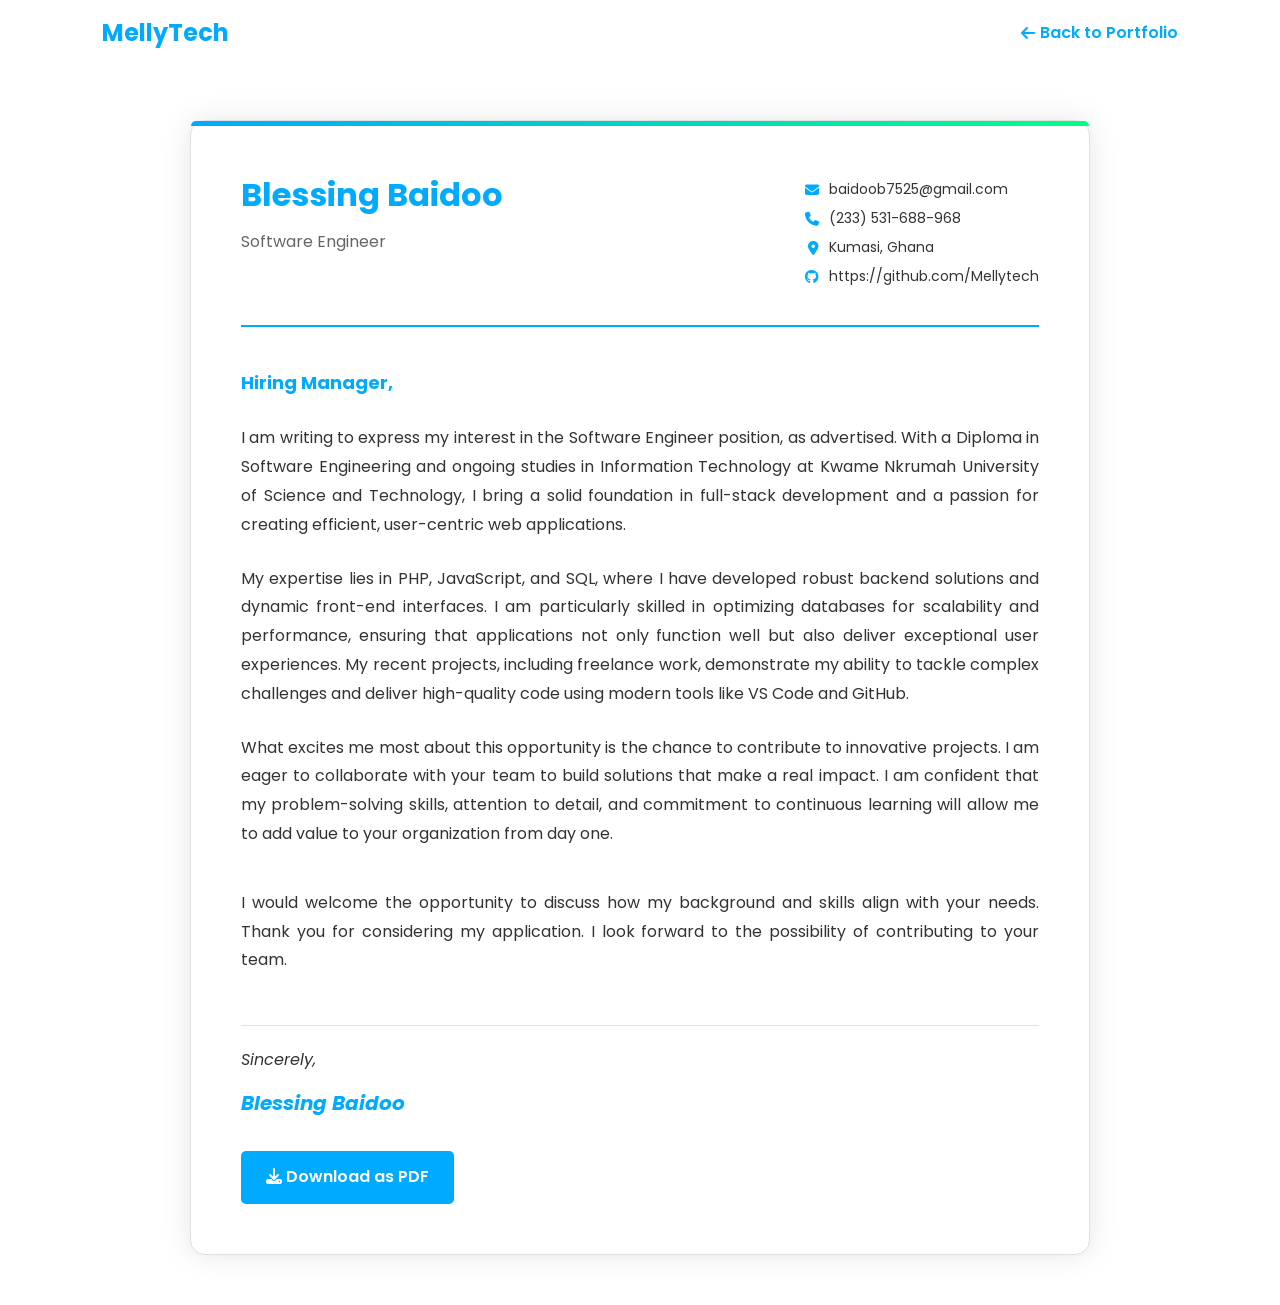
<file: cover-letter.html>
<!DOCTYPE html>
<html lang="en">
<head>
    <meta charset="UTF-8">
    <meta name="viewport" content="width=device-width, initial-scale=1.0">
    <title>Cover Letter | Blessing Baidoo</title>
    <link rel="stylesheet" href="https://cdnjs.cloudflare.com/ajax/libs/font-awesome/6.5.0/css/all.min.css">
    <link rel="stylesheet" href="styles.css">
    <style>
        /* Cover Letter specific styles */
        body {
            background: #ffffff;
            color: #333333;
            margin: 0;
            padding: 0;
        }

        /* Navigation */
        nav {
            display: flex;
            justify-content: space-between;
            align-items: center;
            padding: 15px 8%;
            background: transparent;
            position: fixed;
            width: 100%;
            top: 0;
            z-index: 1000;
            transition: background-color .4s;
        }

        nav.scrolled {
            background: #ffffff;
            box-shadow: 0 2px 10px rgba(0,0,0,0.1);
        }

        nav h1 {
            color: var(--primary-color);
            font-size: 24px;
        }

        nav .back-link {
            color: var(--primary-color);
            text-decoration: none;
            font-weight: 600;
            display: flex;
            align-items: center;
            gap: 5px;
        }

        nav .back-link:hover {
            color: #005580;
        }

        .cover-letter-wrapper {
            max-width: 900px;
            margin: 120px auto 50px;
            background: #ffffff;
            padding: 50px;
            border-radius: 15px;
            border: 1px solid #e0e0e0;
            box-shadow: 0 0 30px rgba(0,0,0,0.1);
            position: relative;
        }

        .cover-letter-wrapper::before {
            content: '';
            position: absolute;
            top: 0;
            left: 0;
            right: 0;
            height: 5px;
            background: linear-gradient(90deg, var(--primary-color), #00ff88);
            border-radius: 15px 15px 0 0;
        }

        .cover-letter-header {
            text-align: left;
            margin-bottom: 40px;
            border-bottom: 2px solid var(--primary-color);
            padding-bottom: 30px;
            display: flex;
            justify-content: space-between;
            align-items: flex-start;
            flex-wrap: wrap;
        }

        .header-info h1 {
            color: var(--primary-color);
            font-size: 32px;
            margin-bottom: 10px;
            font-weight: 700;
        }

        .header-info p {
            color: #666666;
            margin: 5px 0;
            font-size: 16px;
        }

        .contact-info {
            text-align: right;
        }

        .contact-info p {
            margin: 8px 0;
            display: flex;
            align-items: center;
            gap: 10px;
            font-size: 14px;
        }

        .contact-info i {
            color: var(--primary-color);
            width: 20px;
        }

        .cover-letter-body {
            line-height: 1.8;
            color: #333333;
            font-size: 16px;
        }

        .cover-letter-body p {
            margin-bottom: 25px;
            text-align: justify;
        }

        .cover-letter-body .greeting {
            font-weight: 600;
            color: var(--primary-color);
            font-size: 18px;
        }

        .cover-letter-body .closing {
            margin-top: 40px;
        }

        .signature {
            margin-top: 50px;
            text-align: left;
            border-top: 1px solid #e0e0e0;
            padding-top: 20px;
        }

        .signature p {
            margin: 0;
            font-style: italic;
        }

        .signature .name {
            font-weight: bold;
            color: var(--primary-color);
            font-size: 20px;
            margin-top: 10px;
        }

        .download-btn {
            display: inline-block;
            margin-top: 30px;
            padding: 12px 25px;
            background: var(--primary-color);
            color: #fff;
            text-decoration: none;
            border-radius: 5px;
            font-weight: 600;
            transition: background 0.3s;
        }

        .download-btn:hover {
            background: #0088cc;
        }

        @media (max-width: 768px) {
            .cover-letter-wrapper {
                margin: 100px 20px 50px;
                padding: 30px;
            }

            .cover-letter-header {
                flex-direction: column;
                text-align: center;
            }

            .contact-info {
                text-align: center;
                margin-top: 20px;
            }

            nav {
                padding: 15px 5%;
            }
        }

        @media print {
            nav {
                display: none;
            }

            .cover-letter-wrapper {
                margin: 0;
                box-shadow: none;
                border: none;
                background: white;
                color: black;
            }

            .cover-letter-wrapper::before {
                display: none;
            }

            .download-btn {
                display: none;
            }

            body {
                background: white;
            }
        }
    </style>
</head>
<body>

    <nav>
        <h1>MellyTech</h1>
        <a href="index.html" class="back-link">
            <i class="fas fa-arrow-left"></i> Back to Portfolio
        </a>
    </nav>

    <div class="cover-letter-wrapper">
        <div class="cover-letter-header">
            <div class="header-info">
                <h1>Blessing Baidoo</h1>
                <p>Software Engineer</p>
        
            </div>
            <div class="contact-info">
                <p><i class="fas fa-envelope"></i> baidoob7525@gmail.com</p>
                <p><i class="fas fa-phone"></i> (233) 531-688-968</p>
                <p><i class="fas fa-map-marker-alt"></i> Kumasi, Ghana</p>
                <p><i class="fab fa-github"></i> https://github.com/Mellytech</p>
            </div>
        </div>

        <div class="cover-letter-body">
            <p class="greeting"><strong>Hiring Manager,</strong></p>

            <p>I am writing to express my interest in the Software Engineer position, as advertised. With a Diploma in Software Engineering and ongoing studies in Information Technology at Kwame Nkrumah University of Science and Technology, I bring a solid foundation in full-stack development and a passion for creating efficient, user-centric web applications.</p>

            <p>My expertise lies in PHP, JavaScript, and SQL, where I have developed robust backend solutions and dynamic front-end interfaces. I am particularly skilled in optimizing databases for scalability and performance, ensuring that applications not only function well but also deliver exceptional user experiences. My recent projects, including freelance work, demonstrate my ability to tackle complex challenges and deliver high-quality code using modern tools like VS Code and GitHub.</p>

            <p>What excites me most about this opportunity is the chance to contribute to innovative projects. I am eager to collaborate with your team to build solutions that make a real impact. I am confident that my problem-solving skills, attention to detail, and commitment to continuous learning will allow me to add value to your organization from day one.</p>

            <p class="closing">I would welcome the opportunity to discuss how my background and skills align with your needs. Thank you for considering my application. I look forward to the possibility of contributing to your team.</p>

            <div class="signature">
                <p>Sincerely,</p>
                <p class="name">Blessing Baidoo</p>
            </div>

            <a href="#" class="download-btn" onclick="window.print()">
                <i class="fas fa-download"></i> Download as PDF
            </a>
        </div>
    </div>

</body>

</html>
</file>
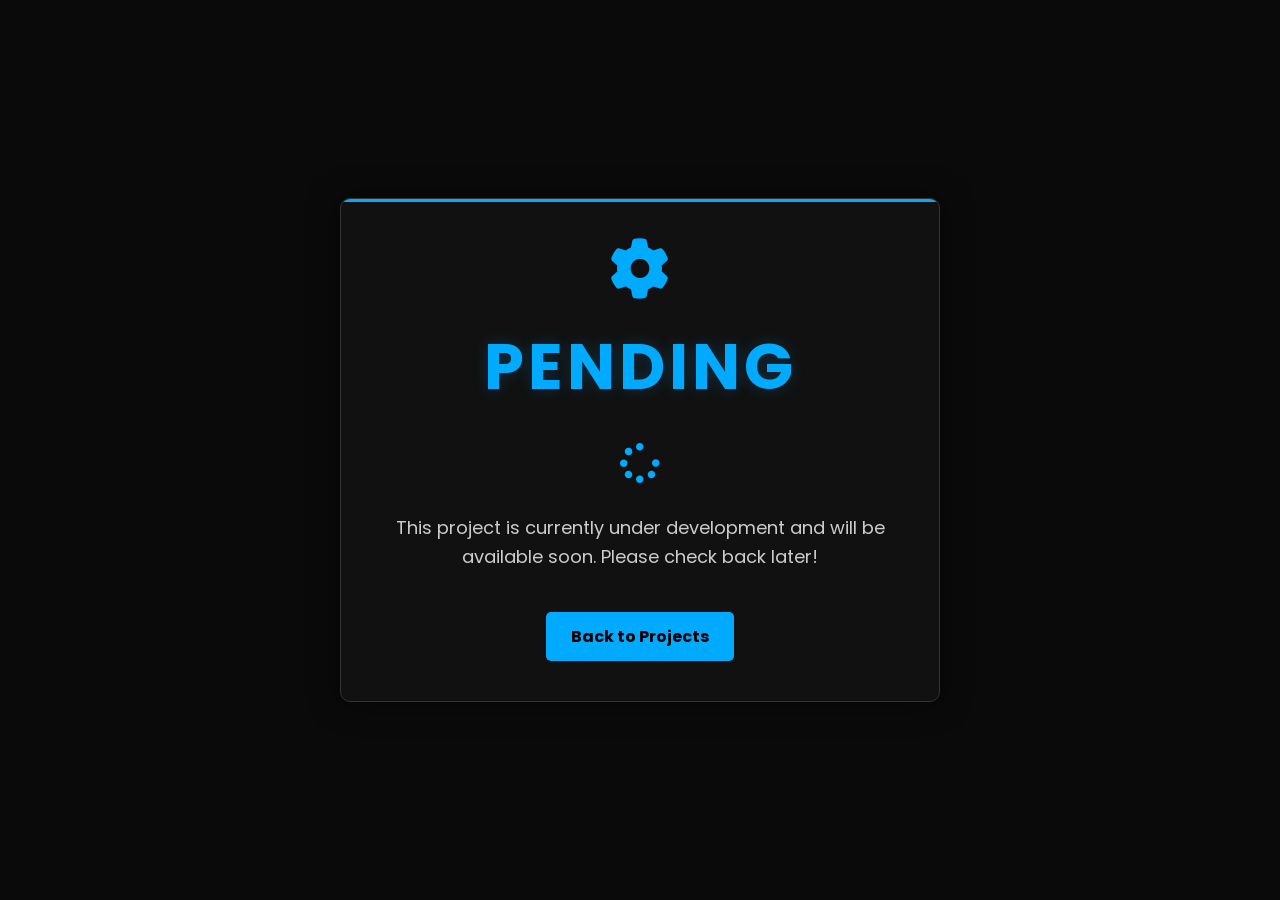
<file: pending.html>
<!DOCTYPE html>
<html lang="en">
<head>
    <meta charset="UTF-8">
    <meta name="viewport" content="width=device-width, initial-scale=1.0">
    <title>Project Pending</title>
    <link rel="stylesheet" href="https://cdnjs.cloudflare.com/ajax/libs/font-awesome/6.5.0/css/all.min.css">
    <link rel="stylesheet" href="styles.css">
    <style>
        body {
            display: flex;
            justify-content: center;
            align-items: center;
            min-height: 100vh;
            background: #0a0a0a;
            color: white;
            text-align: center;
            padding: 20px;
        }
        .pending-container {
            max-width: 600px;
            background: #111;
            padding: 40px;
            border-radius: 10px;
            border: 1px solid #333;
            box-shadow: 0 0 30px rgba(0,0,0,0.5);
            position: relative;
            overflow: hidden;
        }
        .pending-container::before {
            content: '';
            position: absolute;
            top: 0;
            left: 0;
            width: 100%;
            height: 3px;
            background: var(--primary-color);
        }
        .pending-container h1 {
            font-size: 4rem;
            color: var(--primary-color);
            margin-bottom: 20px;
            text-transform: uppercase;
            letter-spacing: 4px;
            text-shadow: 0 0 15px var(--primary-color-shadow);
        }
        .pending-container p {
            font-size: 18px;
            color: #ccc;
            margin-bottom: 40px;
            line-height: 1.6;
        }
        .pending-icon {
            font-size: 60px;
            color: var(--primary-color);
            margin-bottom: 20px;
            animation: spin 4s linear infinite;
        }
        @keyframes spin { 100% { transform: rotate(360deg); } }
        .back-link {
            display: inline-block;
            padding: 12px 25px;
            background: var(--primary-color);
            color: black;
            border: none;
            font-weight: bold;
            border-radius: 5px;
            text-decoration: none;
            transition: 0.3s;
            cursor: pointer;
        }
        .back-link:hover {
            transform: scale(1.05);
            box-shadow: 0 0 15px var(--primary-color);
        }
        .loading-spinner {
            font-size: 40px;
            color: var(--primary-color);
            margin-bottom: 20px;
            animation: pulse 1.5s infinite ease-in-out;
        }
        @keyframes pulse {
            0% { transform: scale(1); opacity: 1; filter: brightness(1); }
            50% { transform: scale(1.2); opacity: 0.7; filter: brightness(1.3); }
            100% { transform: scale(1); opacity: 1; filter: brightness(1); }
        }
    </style>
</head>
<body>
    <div class="pending-container">
        <i class="fas fa-cog pending-icon"></i>
        <h1>Pending</h1>
        <div class="loading-spinner">
            <i class="fas fa-spinner fa-spin"></i>
        </div>
        <p>This project is currently under development and will be available soon. Please check back later!</p>
        <a href="index.html#projects" class="back-link">Back to Projects</a>
    </div>

    <script>
        const currentTheme = localStorage.getItem('theme');
        if (currentTheme) {
            document.documentElement.setAttribute('data-theme', currentTheme);
        }

        setTimeout(() => {
            window.close();
        }, 15000);
    </script>
</body>
</html>
</file>
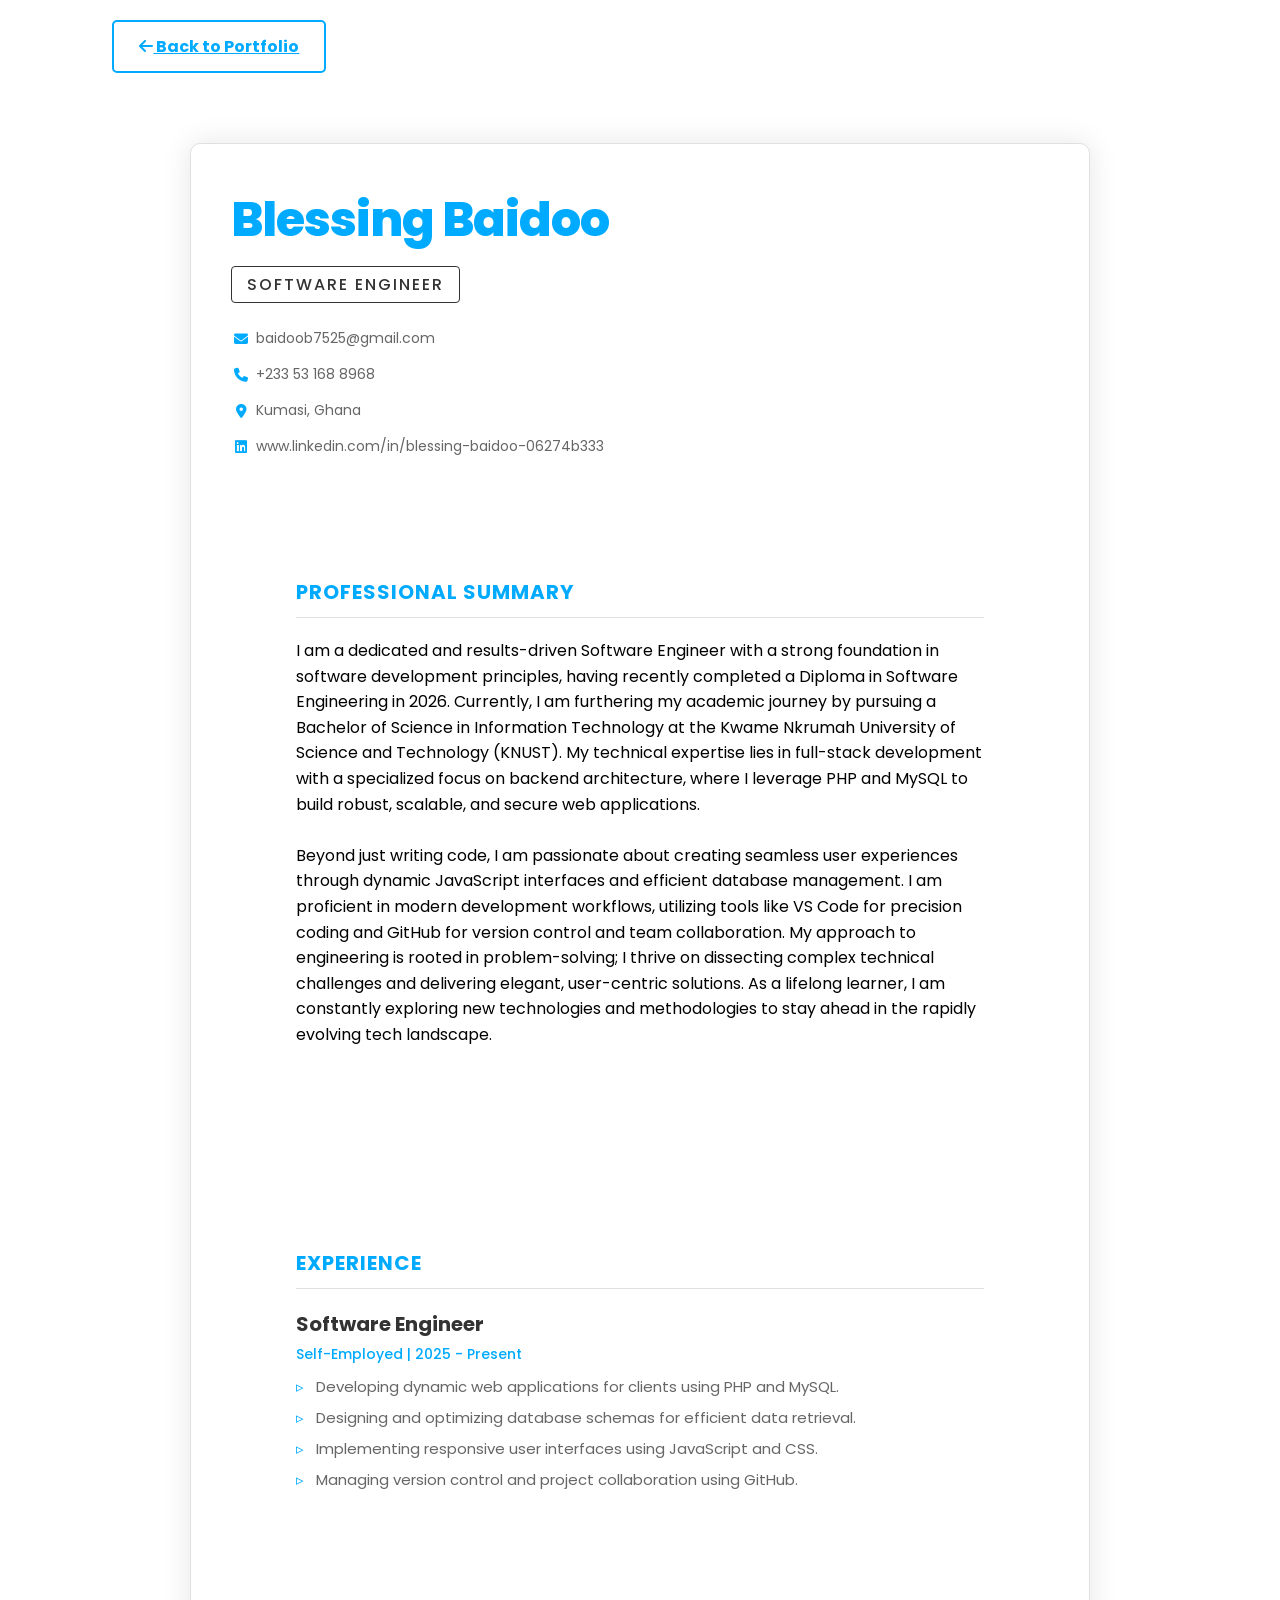
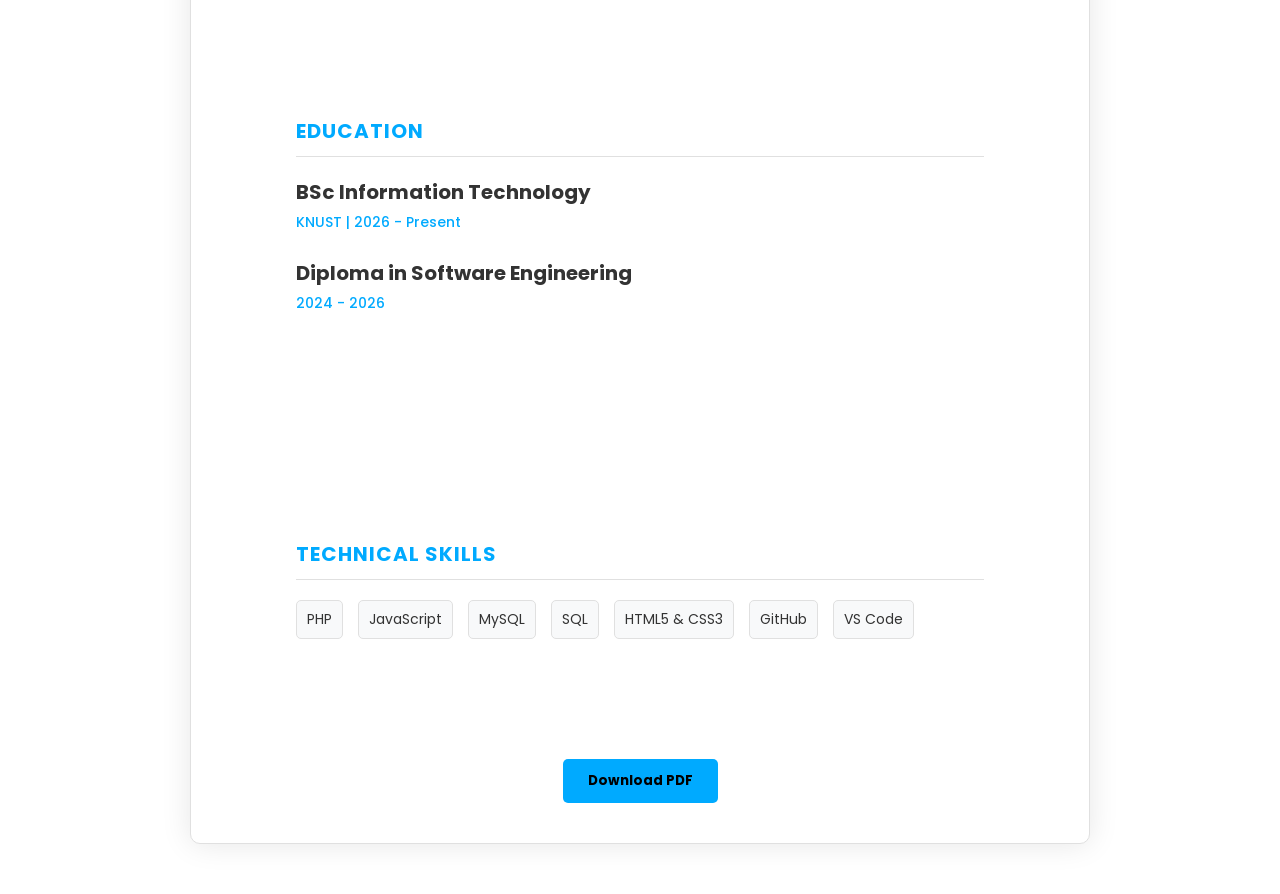
<file: resume.html>
<!DOCTYPE html>
<html lang="en">
<head>
    <meta charset="UTF-8">
    <meta name="viewport" content="width=device-width, initial-scale=1.0">
    <title>Resume | Blessing Baidoo</title>
    <link rel="stylesheet" href="https://cdnjs.cloudflare.com/ajax/libs/font-awesome/6.5.0/css/all.min.css">
    <link rel="stylesheet" href="styles.css">
    <style>
        /* Re-using some base styles from styles.css but overriding for resume page */
        body {
            background: #ffffff;
            color: #333333;
        }

        .resume-wrapper {
            max-width: 900px;
            margin: 50px auto;
            background: #ffffff;
            padding: 40px;
            border-radius: 10px;
            border: 1px solid #e0e0e0;
            box-shadow: 0 0 30px rgba(0,0,0,0.1);
        }

        .resume-grid {
            display: grid;
            grid-template-columns: 300px 1fr;
            gap: 40px;
        }
        .resume-header {
            text-align: left;
            margin-bottom: 40px;
        }
        .header-text h1 {
            color: var(--primary-color, #00aaff);
            font-size: 32px;
            margin-bottom: 5px;
            font-size: 48px;
            margin-bottom: 10px;
            font-weight: 800;
            letter-spacing: -1px;
        }
        .header-text h2 {
            font-size: 18px;
            color: #666666;
            font-weight: normal;
            font-size: 16px;
            color: #333333;
            font-weight: 500;
            text-transform: uppercase;
            letter-spacing: 2px;
            display: inline-block;
            background: rgba(255,255,255,0.05);
            padding: 5px 15px;
            border-radius: 4px;
            border: 1px solid #333;
        }

        .resume-left {
            background: #f8f9fa;
            padding: 20px;
            border-radius: 8px;
            border: 1px solid #e0e0e0;
            height: fit-content;
        }

        .contact-info {
            text-align: left;
            font-size: 14px;
            color: #666666;
        }
        .contact-info i {
            color: var(--primary-color, #00aaff);
            width: 20px;
            text-align: center;
            margin-right: 5px;
        }
        .contact-info p {
            margin-bottom: 15px;
            display: flex;
            align-items: center;
        }

        .resume-section {
            margin-bottom: 40px;
        }
        .resume-section h3 {
            color: var(--primary-color, #00aaff);
            font-size: 20px;
            border-bottom: 1px solid #e0e0e0;
            padding-bottom: 10px;
            margin-bottom: 20px;
            text-transform: uppercase;
            letter-spacing: 1px;
        }
        .resume-item {
            margin-bottom: 25px;
        }
        .resume-item h4 {
            font-size: 18px;
            font-size: 20px;
            color: #333333;
            margin-bottom: 5px;
        }
        .resume-item .meta {
            color: var(--primary-color, #00aaff);
            font-size: 14px;
            margin-bottom: 10px;
            display: block;
            font-weight: 500;
        }
        .resume-item ul {
            list-style: none;
            padding-left: 0;
        }
        .resume-item ul li {
            position: relative;
            padding-left: 20px;
            margin-bottom: 8px;
            color: #666666;
            font-size: 15px;
        }
        .resume-item ul li::before {
            content: '▹';
            position: absolute;
            left: 0;
            color: var(--primary-color, #00aaff);
        }
        .skills-grid {
            display: flex;
            flex-wrap: wrap;
            gap: 15px;
        }
        .skill-tag {
            background: #f8f9fa;
            border: 1px solid #e0e0e0;
            padding: 8px 10px;
            text-align: center;
            border-radius: 5px;
            color: #333333;
            font-size: 14px;
            transition: 0.3s;
        }
        .skill-tag:hover {
            border-color: var(--primary-color, #00aaff);
            background: rgba(0, 170, 255, 0.1);
            color: #005580;
        }
        .action-buttons {
            text-align: center;
            margin-top: 40px;
            display: flex;
            justify-content: center;
            gap: 20px;
        }

        /* Overriding button colors for this page */
        .btn {
            background: var(--primary-color, #00aaff);
            border-color: var(--primary-color, #00aaff);
        }
        .btn-outline {
            background: transparent;
            border-color: var(--primary-color, #00aaff);
            color: var(--primary-color, #00aaff);
        }

        /* Timeline Effect for Main Content (Experience) */
        .resume-right .resume-item {
            position: relative;
            padding-left: 30px;
            border-left: 2px solid #e0e0e0;
            padding-bottom: 10px;
        }
        .resume-right .resume-item:last-child {
            border-left: 2px solid transparent;
        }
        .resume-right .resume-item::before {
            content: '';
            position: absolute;
            left: -6px;
            top: 6px;
            width: 10px;
            height: 10px;
            border-radius: 50%;
            background: var(--primary-color, #00aaff);
            box-shadow: 0 0 10px var(--primary-color, #00aaff);
        }
        
        @media (max-width: 768px) {
            .resume-grid {
                grid-template-columns: 1fr;
            }
            .resume-header { text-align: center; }
            .resume-left { order: 1; }
            .contact-info {
                text-align: center;
            }
            .resume-wrapper {
                margin: 20px;
                padding: 20px;
            }
        }

        @media print {
            .resume-grid {
                grid-template-columns: 1fr;
            }
            .resume-left { background: none; padding: 0; }
            body { background: white; color: black; }
            .resume-wrapper { 
                box-shadow: none; 
                margin: 0; 
                width: 100%; 
                border: none; 
                padding: 0; 
                max-width: 100%;
            }
            .btn, .back-btn-container { display: none; }
            .header-text h1 { color: black; }
            .header-text h2 { color: #333; }
            .resume-section h3 { color: black; border-bottom: 2px solid #000; }
            .resume-item h4 { color: black; }
            .resume-item .meta { color: #444; font-weight: bold; }
            .resume-item ul li { color: black; }
            .resume-item ul li::before { color: black; }
            .skill-tag { border: 1px solid #000; color: black; background: none; }
            .contact-info, .contact-info p { color: black; }
            .contact-info i { color: black; }
            a { text-decoration: none; color: black; }
            .resume-right .resume-item { border-left: none; padding-left: 0; }
            .resume-right .resume-item::before { display: none; }
        }
    </style>
</head>
<body>

    <div class="back-btn-container" style="padding: 20px 8%;">
        <a href="index.html" class="btn btn-outline"><i class="fas fa-arrow-left"></i> Back to Portfolio</a>
    </div>

    <div class="resume-wrapper">
        <header class="resume-header">
            <div class="header-profile">
                <div class="header-text">
                    <h1>Blessing Baidoo</h1>
                    <h2>Software Engineer</h2>
                </div><br>
            </div>
            <div class="contact-info">
                <p><i class="fas fa-envelope"></i> baidoob7525@gmail.com</p>
                <p><i class="fas fa-phone"></i> +233 53 168 8968</p>
                <p><i class="fas fa-map-marker-alt"></i> Kumasi, Ghana</p>
                <p><i class="fab fa-linkedin"></i> www.linkedin.com/in/blessing-baidoo-06274b333</p>
            </div>
        </header>

        <section class="resume-section">
            <h3>Professional Summary</h3>
            <p style="color: #000; line-height: 1.6;">
                I am a dedicated and results-driven Software Engineer with a strong foundation in software development principles, having recently completed a Diploma in Software Engineering in 2026. Currently, I am furthering my academic journey by pursuing a Bachelor of Science in Information Technology at the Kwame Nkrumah University of Science and Technology (KNUST). My technical expertise lies in full-stack development with a specialized focus on backend architecture, where I leverage PHP and MySQL to build robust, scalable, and secure web applications.
                <br><br>
                Beyond just writing code, I am passionate about creating seamless user experiences through dynamic JavaScript interfaces and efficient database management. I am proficient in modern development workflows, utilizing tools like VS Code for precision coding and GitHub for version control and team collaboration. My approach to engineering is rooted in problem-solving; I thrive on dissecting complex technical challenges and delivering elegant, user-centric solutions. As a lifelong learner, I am constantly exploring new technologies and methodologies to stay ahead in the rapidly evolving tech landscape.
            </p>
        </section>

        <section class="resume-section">
            <h3>Experience</h3>
            
            <div class="resume-item">
                <h4>Software Engineer</h4>
                <span class="meta">Self-Employed | 2025 - Present</span>
                <ul>
                    <li>Developing dynamic web applications for clients using PHP and MySQL.</li>
                    <li>Designing and optimizing database schemas for efficient data retrieval.</li>
                    <li>Implementing responsive user interfaces using JavaScript and CSS.</li>
                    <li>Managing version control and project collaboration using GitHub.</li>
                </ul>
            </div>
        </section>

        <section class="resume-section">
            <h3>Education</h3>
            <div class="resume-item">
                <h4>BSc Information Technology</h4>
                <span class="meta">KNUST | 2026 - Present</span>
            </div>
            <div class="resume-item">
                <h4>Diploma in Software Engineering</h4>
                <span class="meta">2024 - 2026</span>
            </div>
        </section>

        <section class="resume-section">
            <h3>Technical Skills</h3>
            <div class="skills-grid">
                <div class="skill-tag">PHP</div>
                <div class="skill-tag">JavaScript</div>
                <div class="skill-tag">MySQL</div>
                <div class="skill-tag">SQL</div>
                <div class="skill-tag">HTML5 & CSS3</div>
                <div class="skill-tag">GitHub</div>
                <div class="skill-tag">VS Code</div>
            </div>
        </section>

        <div class="action-buttons">
            <button class="btn" onclick="window.print()">Download PDF</button>
        </div>
    </div>

</body>
</html>
</file>
<file: styles.css>
@import url('https://fonts.googleapis.com/css2?family=Poppins:wght@300;400;600;700&display=swap');

*{
    margin:0;
    padding:0;
    box-sizing:border-box;
    font-family: 'Poppins', sans-serif;
    scroll-behavior:smooth;
}

:root {
    --primary-color: #00aaff;
    --primary-color-shadow: rgba(0, 170, 255, 0.2);
}

[data-theme="green"] {
    --primary-color: #00ff88;
    --primary-color-shadow: rgba(0, 255, 136, 0.2);
}

body{
    background:#0a0a0a;
    color:white;
}

/* NAVBAR */
nav{
    display:flex;
    justify-content:space-between;
    align-items:center;
    padding:15px 8%;
    background:transparent;
    position:fixed;
    width:100%;
    top:0;
    z-index:1000;
    transition: background-color .4s;
}

nav.scrolled{
    background:#0a0a0a;
}

nav h1{
    color:var(--primary-color);
}

nav ul{
    display:flex;
    list-style:none;
    gap:20px;
}

nav ul li a{
    text-decoration:none;
    color:white;
    transition: color .3s;
    position: relative;
}

nav ul li a::after {
    content: '';
    position: absolute;
    width: 100%;
    height: 2px;
    background: var(--primary-color);
    bottom: -5px;
    left: 0;
    transform: scaleX(0);
    transform-origin: bottom right;
    transition: transform 0.3s ease-out;
}

nav ul li a:hover{
    color:var(--primary-color);
}

nav ul li a:hover::after {
    transform: scaleX(1);
    transform-origin: bottom left;
}

/* THEME SWITCHER */
.theme-switch-wrapper {
    display: flex;
    align-items: center;
    margin-left: auto;
    margin-right: 20px;
}
.theme-switch {
    position: relative;
    display: inline-block;
    width: 50px;
    height: 24px;
}
.theme-switch input {
    opacity: 0;
    width: 0;
    height: 0;
}
.slider {
    position: absolute;
    cursor: pointer;
    top: 0;
    left: 0;
    right: 0;
    bottom: 0;
    background-color: #333;
    transition: .4s;
}
.slider:before {
    position: absolute;
    content: "";
    height: 16px;
    width: 16px;
    left: 4px;
    bottom: 4px;
    background-color: white;
    transition: .4s;
}
input:checked + .slider {
    background-color: var(--primary-color);
}
input:checked + .slider:before {
    transform: translateX(26px);
}
.slider.round {
    border-radius: 34px;
}
.slider.round:before {
    border-radius: 50%;
}

/* HAMBURGER MENU */
.menu-icon{
    font-size:28px;
    color:white;
    cursor:pointer;
    display:none;
}

/* HERO */
.hero{
    min-height:100vh;
    display:flex;
    justify-content:space-between;
    align-items:center;
    padding:100px 8% 40px;
    gap:40px;
    flex-wrap:wrap;
}

.hero-text{
    flex:1 1 300px;
}

.hero-text h2{
    font-size:42px;
}

.hero-text span{
    color:var(--primary-color);
}

.hero-text p{
    margin:20px 0;
    color:#bbb;
}

#typing-text::after {
    content: '|';
    color: var(--primary-color);
    animation: blink 1s step-end infinite;
}

@keyframes blink {
    50% {
        opacity: 0;
    }
}

.btn{
    padding:12px 25px;
    background:var(--primary-color);
    border:none;
    color:black;
    font-weight:bold;
    cursor:pointer;
    border-radius:5px;
    display: inline-block;
    text-align: center;
}

.btn-outline{
    background: transparent;
    border: 2px solid var(--primary-color);
    color: var(--primary-color);
    margin-left: 10px;
}

.hero-img{
    flex:1 1 280px;
    text-align:center;
}

.hero-img img{
    width:100%;
    max-width:320px;
    aspect-ratio:1;
    object-fit:cover;
    border-radius:50%;
    border:4px solid var(--primary-color);
    box-shadow: 0 0 25px var(--primary-color), 0 0 50px var(--primary-color);
    animation: float 6s ease-in-out infinite;
}

@keyframes float {
	0% {
		transform: translateY(0px);
	}
	50% {
		transform: translateY(-20px);
	}
	100% {
		transform: translateY(0px);
	}
}

/* SECTIONS */
section{
    padding:80px 8%;
}

.section-title{
    text-align:center;
    font-size:32px;
    margin-bottom:50px;
    color:var(--primary-color);
    position: relative;
    padding-bottom: 10px;
}

.section-title::after {
    content: '';
    position: absolute;
    width: 80px;
    height: 3px;
    background: var(--primary-color);
    bottom: 0;
    left: 50%;
    transform: translateX(-50%);
}

.about-text{
    text-align:center;
    max-width:700px;
    margin:auto;
    color:#ccc;
}

/* SKILLS */
.skills-container{
    display: grid;
    grid-template-columns: repeat(auto-fit, minmax(250px, 1fr));
    gap: 30px;
}

.skill-category h3{
    color: var(--primary-color);
    margin-bottom: 15px;
}

.skill-tags span{
    display: inline-block;
    background: #1a1a1a;
    padding: 8px 15px;
    margin: 5px;
    border-radius: 5px;
    font-size: 14px;
    border: 1px solid #333;
    transition: background-color 0.3s, border-color 0.3s;
}

.skill-tags span:hover {
    background-color: var(--primary-color-shadow);
    border-color: var(--primary-color);
}

.skill-bar {
    margin-bottom: 15px;
}

.info {
    display: flex;
    justify-content: space-between;
    margin-bottom: 5px;
    font-size: 14px;
    color: #ccc;
}

.bar {
    width: 100%;
    height: 8px;
    background: #111;
    border-radius: 10px;
    border: 1px solid #333;
    position: relative;
    overflow: hidden;
}

.bar span {
    display: block;
    height: 100%;
    background: var(--primary-color);
    width: 0;
    border-radius: 10px;
    transition: width 1s ease-in-out;
}

.skill-category.animate .bar span {
    width: var(--w);
}

/* EXPERIENCE (TIMELINE) */
.timeline{
    max-width: 800px;
    margin: auto;
    border-left: 2px solid var(--primary-color);
    padding-left: 20px;
}

.timeline-item{
    margin-bottom: 30px;
    background: #111;
    padding: 20px;
    border-radius: 10px;
    position: relative;
    transition: transform 0.3s ease, box-shadow 0.3s ease;
}

.timeline-item:hover {
    transform: translateY(-5px);
    box-shadow: 0 0 15px var(--primary-color-shadow);
}

.timeline-item::before{
    content: '';
    position: absolute;
    left: -26px;
    top: 20px;
    width: 10px;
    height: 10px;
    background: var(--primary-color);
    border-radius: 50%;
}

.timeline-item h3{
    color: white;
}

.timeline-item .company{
    color: var(--primary-color);
    font-size: 14px;
    display: block;
    margin-bottom: 10px;
}

/* EDUCATION */
.education-container{
    display: grid;
    grid-template-columns: repeat(auto-fit, minmax(300px, 1fr));
    gap: 20px;
}

.education-card{
    background: #111;
    padding: 20px;
    border-radius: 10px;
    border-bottom: 3px solid var(--primary-color);
    transition: transform 0.3s ease, box-shadow 0.3s ease;
}

.education-card:hover {
    transform: translateY(-5px);
    box-shadow: 0 0 15px var(--primary-color-shadow);
}

/* PROJECTS */
.projects-container{
    display:grid;
    grid-template-columns:repeat(auto-fit,minmax(250px,1fr));
    gap:20px;
}

.badge-pending {
    background-color: #ffc107;
    color: #000;
    font-size: 12px;
    padding: 4px 10px;
    border-radius: 12px;
    vertical-align: middle;
    margin-left: 10px;
    font-weight: bold;
    text-transform: uppercase;
}

.project-card{
    background:#111;
    padding:20px;
    border-radius:10px;
    cursor: pointer;
}

.project-card.animate{
    opacity: 1;
    transform: translateY(0);
}

.project-card:focus {
    outline: 2px solid var(--primary-color);
    outline-offset: 2px;
}

.tech-stack, .role {
    font-size: 14px;
    margin-top: 10px;
    color: #ccc;
}

.project-links{
    margin-top: 15px;
}

.project-links a{
    text-decoration: none;
    color: var(--primary-color);
    border: 1px solid var(--primary-color);
    padding: 5px 10px;
    border-radius: 5px;
    margin-right: 10px;
    font-size: 14px;
    transition: 0.3s;
}

.project-links a:hover{
    background: var(--primary-color);
    color: black;
}

/* MODAL POPUP */
.modal {
    display: none;
    position: fixed;
    z-index: 2000;
    left: 0;
    top: 0;
    width: 100%;
    height: 100%;
    background-color: rgba(0,0,0,0.8);
    overflow: auto;
    opacity: 0;
    transition: opacity 0.3s ease;
}

.modal.show {
    display: block;
    opacity: 1;
}

.modal-content {
    background-color: #111;
    margin: 10% auto;
    padding: 30px;
    border: 2px solid var(--primary-color);
    width: 90%;
    max-width: 600px;
    border-radius: 10px;
    position: relative;
    box-shadow: 0 0 20px var(--primary-color-shadow);
    transform: translateY(-50px);
    transition: transform 0.3s ease;
}

.modal.show .modal-content {
    transform: translateY(0);
}

.close-modal {
    color: #aaa;
    float: right;
    font-size: 28px;
    font-weight: bold;
    cursor: pointer;
}

.close-modal:hover {
    color: var(--primary-color);
}

.modal-body .project-links {
    margin-top: 25px;
}

.modal-pending-spinner {
    font-size: 40px;
    color: var(--primary-color);
    margin: 20px 0;
    animation: pulse 1.5s infinite ease-in-out;
}

@keyframes pulse {
    0% { transform: scale(1); opacity: 1; filter: brightness(1); }
    50% { transform: scale(1.2); opacity: 0.7; filter: brightness(1.3); }
    100% { transform: scale(1); opacity: 1; filter: brightness(1); }
}

/* CONTACT */
.contact form{
    max-width:500px;
    margin:auto;
    display:flex;
    flex-direction:column;
}

.contact input,
.contact textarea{
    margin-bottom:15px;
    padding:10px;
    background:#111;
    border:1px solid #333;
    color:white;
}

.contact .btn .btn-spinner {
    display: none;
}

.contact .btn.is-sending .btn-text {
    display: none;
}

.contact .btn.is-sending .btn-spinner {
    display: inline-block;
}

.contact .btn.is-sending {
    cursor: wait;
}

.success-message {
    background-color: #28a745;
    color: white;
    padding: 10px 15px;
    border-radius: 5px;
    text-align: center;
    margin-top: 15px;
    opacity: 0;
    visibility: hidden;
    transition: opacity 0.5s ease, visibility 0.5s ease;
}

.success-message.show {
    opacity: 1;
    visibility: visible;
}

/* FOOTER */
footer{
    text-align:center;
    padding:20px;
    background:#111;
    margin-top:40px;
}
footer .fa-eye {
    margin: 0 5px;
    color: var(--primary-color);
}

.social-icons{
    margin-top:20px;
    margin-left: 47%;
}

.social-icons a{
    display:inline-block;
    margin-right:15px;
    font-size:22px;
    color:white;
    transition:0.3s;
}

.social-icons a:hover{
    color:var(--primary-color);
    transform:scale(1.2);
}

/* BACK TO TOP BUTTON */
.btn-top {
    position: fixed;
    bottom: 30px;
    right: 30px;
    background: var(--primary-color);
    color: black;
    border: none;
    padding: 15px;
    border-radius: 50%;
    font-size: 20px;
    cursor: pointer;
    display: none; /* Hidden by default */
    z-index: 1000;
    transition: 0.3s;
}

.btn-top:hover {
    transform: scale(1.1);
    box-shadow: 0 0 15px var(--primary-color);
}

/* MOBILE RESPONSIVENESS */
@media (max-width:768px){

    .menu-icon{
        display:block;
    }

    nav ul{
        position:absolute;
        top:100%;
        left:0;
        width:100%;
        background:#0a0a0a;
        flex-direction:column;
        padding:20px;
        display:none;
        border-top:1px solid #333;
    }

    nav ul.active{
        display:flex;
    }

    .hero-text h2{
        font-size:30px;
    }

    .hero{
        text-align:center;
    }
    .social-icons{
    margin-top:20px;
    margin-left: 40%;
}
}

@media (max-width:480px){

    .hero-text h2{
        font-size:26px;
    }

    .btn{
        width:100%;
        margin-bottom: 10px;
    }
    .btn-outline{
        margin-left: 0;
    }
      .social-icons{
    margin-top:20px;
    margin-left: 35%;
}
}

/* SCROLL ANIMATIONS */
.about-text,
.skill-category,
.timeline-item,
.education-card,
.project-card,
.contact form {
    opacity: 0;
    transform: translateY(50px);
    transition: 0.5s ease-out;
}

.about-text.animate,
.skill-category.animate,
.timeline-item.animate,
.education-card.animate,
.project-card.animate,
.contact form.animate {
    opacity: 1;
    transform: translateY(0);
}

/* Hover effect for project card needs to be specific to override transform */
.project-card.animate:hover {
    transform: translateY(-8px);
    box-shadow: 0 0 15px var(--primary-color);
    transform: scale(1.05);
}
</file>
